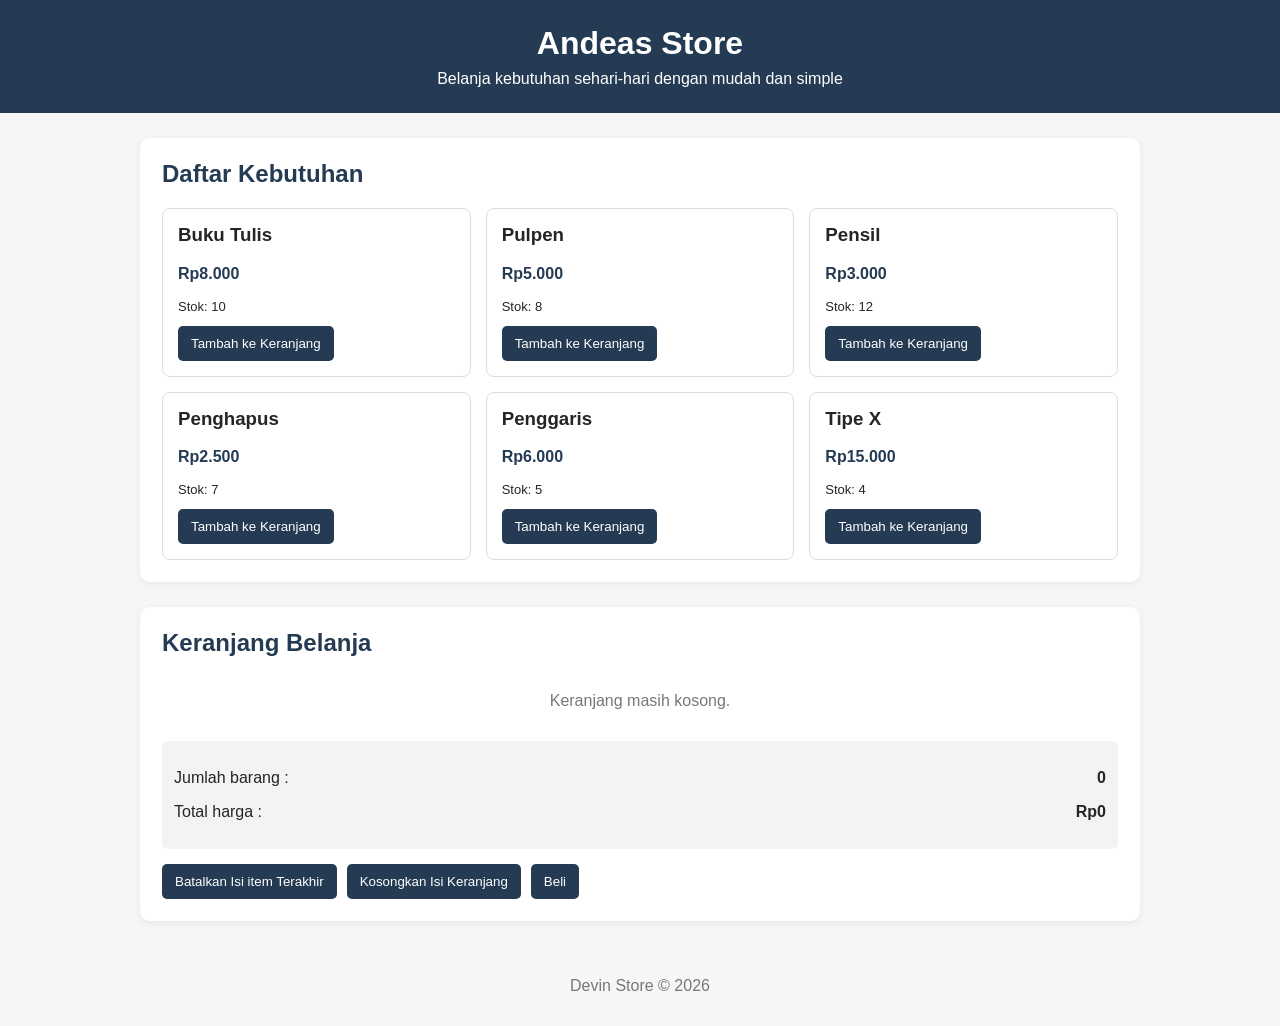
<file: Tugas web1 Pertemuan ke 5/index.html>
<!DOCTYPE html>
<html lang="id">
<head>
    <meta charset="UTF-8">
    <meta name="viewport" content="width=device-width, initial-scale=1.0">
    <title>Devin Store</title>
    <link rel="stylesheet" href="style.css">
</head>
<body>

    <header>
        <h1>Andeas Store</h1>
        <p>Belanja kebutuhan sehari-hari dengan mudah dan simple</p>
    </header>

    <main>
        <section class="bagian">
            <h2>Daftar Kebutuhan</h2>
            <div id="product-list" class="product-grid"></div>
        </section>

        <section class="bagian">
            <h2>Keranjang Belanja</h2>

            <ul id="cart-list">
                <li class="kosong">Keranjang masih kosong.</li>
            </ul>

            <div class="total">
                <p>Jumlah barang : <strong id="total-items">0</strong></p>
                <p>Total harga : <strong id="total-price">Rp0</strong></p>
            </div>

            <div class="aksi">
                <button id="undo-button">Batalkan Isi item Terakhir</button>
                <button id="clear-button">Kosongkan Isi Keranjang</button>
                <button id="checkout-button">Beli</button>
            </div>
        </section>
    </main>

    <footer>
        <p>Devin Store &copy; 2026</p>
    </footer>

    <script src="script.js"></script>
</body>
</html>
</file>
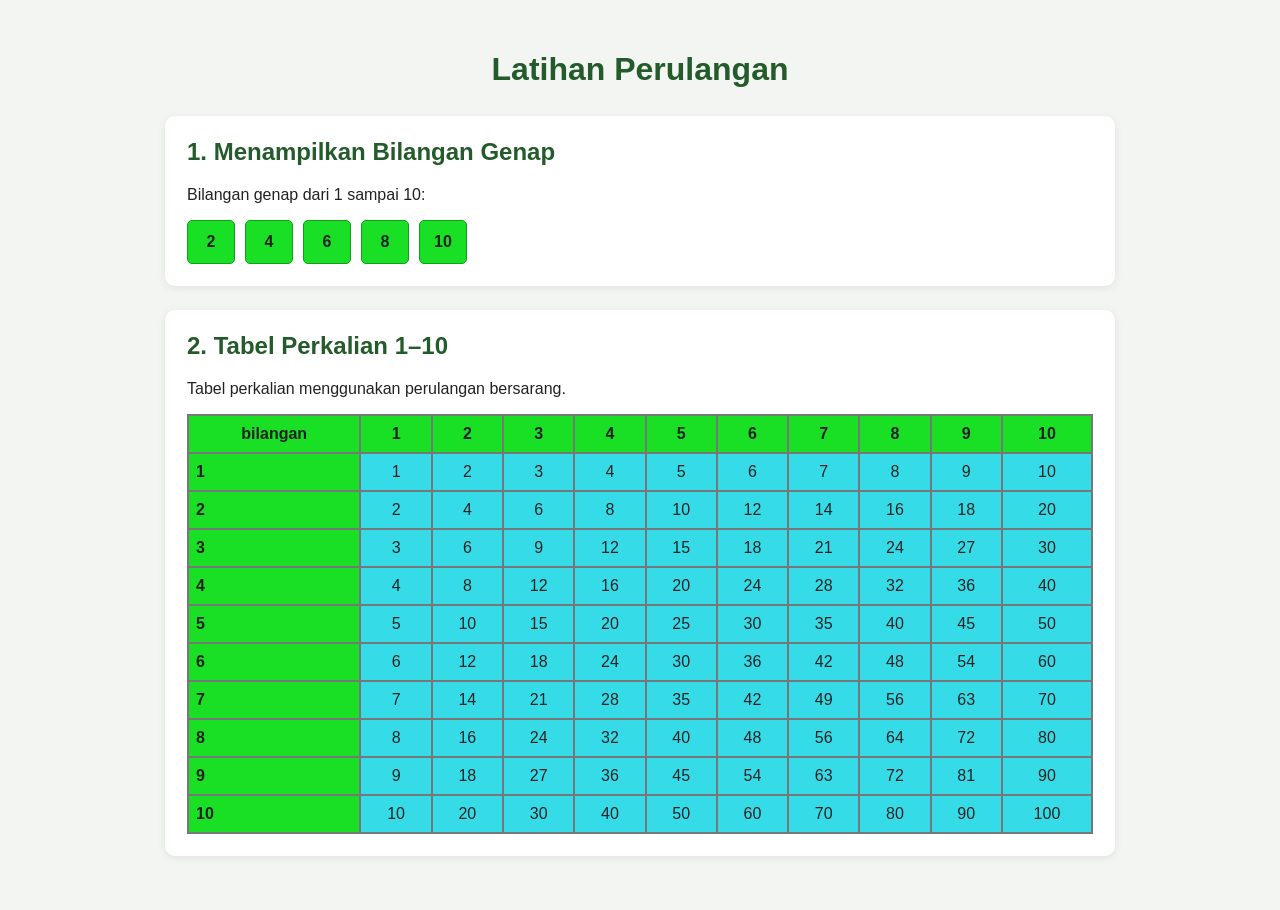
<file: Tugas web1 Pertemuan ke 6/index.html>
<!DOCTYPE html>
<html lang="id">
<head>
    <meta charset="UTF-8">
    <meta name="viewport" content="width=device-width, initial-scale=1.0">
    <title>Latihan Perulangan</title>
    <link rel="stylesheet" href="style.css">
    <script src="script.js" defer></script>
</head>
<body>
    <main class="container">
        <h1>Latihan Perulangan</h1>

        <section class="card">
            <h2>1. Menampilkan Bilangan Genap</h2>
            <p>Bilangan genap dari 1 sampai 10:</p>
            <div id="hasilGenap" class="hasil-genap"></div>
        </section>

        <section class="card">
            <h2>2. Tabel Perkalian 1–10</h2>
            <p>Tabel perkalian menggunakan perulangan bersarang.</p>
            <div class="table-wrapper">
                <table id="tabelPerkalian"></table>
            </div>
        </section>
    </main>
</body>
</html>
</file>
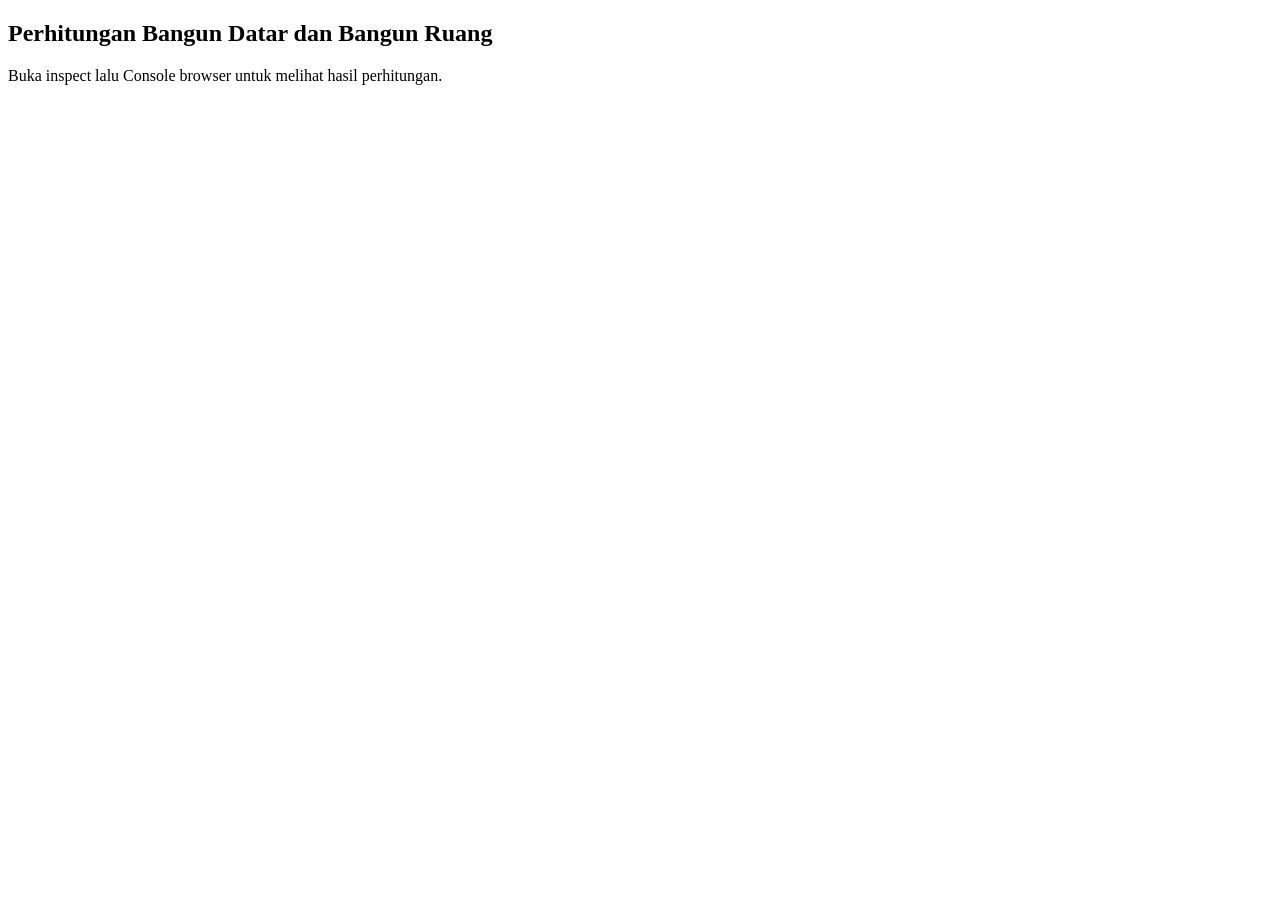
<file: Tugas web1 Pertemuan Ke 4/Kalkulator.html>
<!DOCTYPE html>
<html lang="id">
<head>
    <meta charset="UTF-8">
    <meta name="viewport" content="width=device-width, initial-scale=1.0">
    <title> Tugas Kalkulator Bangun Geometri</title>
</head>
<body>
    <h2>Perhitungan Bangun Datar dan Bangun Ruang</h2>
    <p>Buka inspect lalu Console browser untuk melihat hasil perhitungan.</p>

    <script src="Kalkulator2.js"></script>
</body>
</html>
</file>
<file: Tugas web1 Pertemuan ke 5/style.css>
* {
    box-sizing: border-box;
}

body {
    margin: 0;
    font-family: Arial, sans-serif;
    background-color: #f5f6f8;
    color: #252525;
}

header {
    background-color: #243b53;
    color: white;
    padding: 25px;
    text-align: center;
}

header h1 {
    margin: 0 0 8px;
}

header p {
    margin: 0;
}

main {
    width: 90%;
    max-width: 1000px;
    margin: 25px auto;
}

.bagian {
    background-color: white;
    padding: 22px;
    margin-bottom: 25px;
    border-radius: 10px;
    box-shadow: 0 2px 8px rgba(0,0,0,0.06);
}

h2 {
    margin-top: 0;
    color: #243b53;
}

.product-grid {
    display: grid;
    grid-template-columns: repeat(3, 1fr);
    gap: 15px;
}

.product-card {
    border: 1px solid #ddd;
    border-radius: 8px;
    padding: 15px;
}

.product-card h3 {
    margin-top: 0;
}

.product-price {
    color: #243b53;
    font-weight: bold;
}

.stock-label {
    display: block;
    margin-bottom: 12px;
    font-size: 13px;
}

button {
    border: none;
    padding: 10px 13px;
    border-radius: 5px;
    cursor: pointer;
    background-color: #243b53;
    color: white;
}

button:hover {
    background-color: #45617e;
}

#cart-list {
    padding: 0;
    list-style: none;
}

.cart-item {
    display: flex;
    justify-content: space-between;
    align-items: center;
    padding: 12px 0;
    border-bottom: 1px solid #ddd;
}

.cart-item small {
    display: block;
    margin-top: 5px;
    color: #777;
}

.kosong {
    text-align: center;
    padding: 15px;
    color: #777;
}

.total {
    background-color: #f1f3f5;
    padding: 12px;
    border-radius: 6px;
    margin-top: 15px;
}

.total p {
    display: flex;
    justify-content: space-between;
}

.aksi {
    display: flex;
    flex-wrap: wrap;
    gap: 10px;
    margin-top: 15px;
}

footer {
    text-align: center;
    padding: 15px;
    color: #777;
}

@media (max-width: 700px) {
    .product-grid {
        grid-template-columns: repeat(2, 1fr);
    }
}

@media (max-width: 450px) {
    .product-grid {
        grid-template-columns: 1fr;
    }
}
</file>
<file: Tugas web1 Pertemuan ke 6/style.css>
* {
    box-sizing: border-box;
}

body {
    margin: 0;
    padding: 30px 16px;
    font-family: Arial, sans-serif;
    background-color: #f2f5f2;
    color: #222;
}

.container {
    max-width: 950px;
    margin: 0 auto;
}

h1 {
    text-align: center;
    margin-bottom: 28px;
    color: #245b2a;
}

.card {
    background-color: white;
    padding: 22px;
    margin-bottom: 24px;
    border-radius: 10px;
    box-shadow: 0 2px 8px rgba(0, 0, 0, 0.08);
}

h2 {
    margin-top: 0;
    color: #245b2a;
}

.hasil-genap {
    display: flex;
    flex-wrap: wrap;
    gap: 10px;
    margin-top: 15px;
}

.hasil-genap span {
    min-width: 48px;
    padding: 12px;
    text-align: center;
    font-weight: bold;
    background-color: #19df25;
    border: 1px solid #159c1d;
    border-radius: 5px;
}

.table-wrapper {
    overflow-x: auto;
    margin-top: 15px;
}

table {
    width: 100%;
    min-width: 620px;
    border-collapse: collapse;
    text-align: center;
}

th, td {
    border: 2px solid #777;
    padding: 9px 7px;
}

thead th {
    background-color: #19df25;
}

tbody th {
    background-color: #19df25;
    text-align: left;
}

tbody td {
    background-color: #35dce8;
}

@media (max-width: 600px) {
    body {
        padding: 18px 10px;
    }

    .card {
        padding: 16px;
    }

    th, td {
        padding: 7px 5px;
    }
}
</file>
